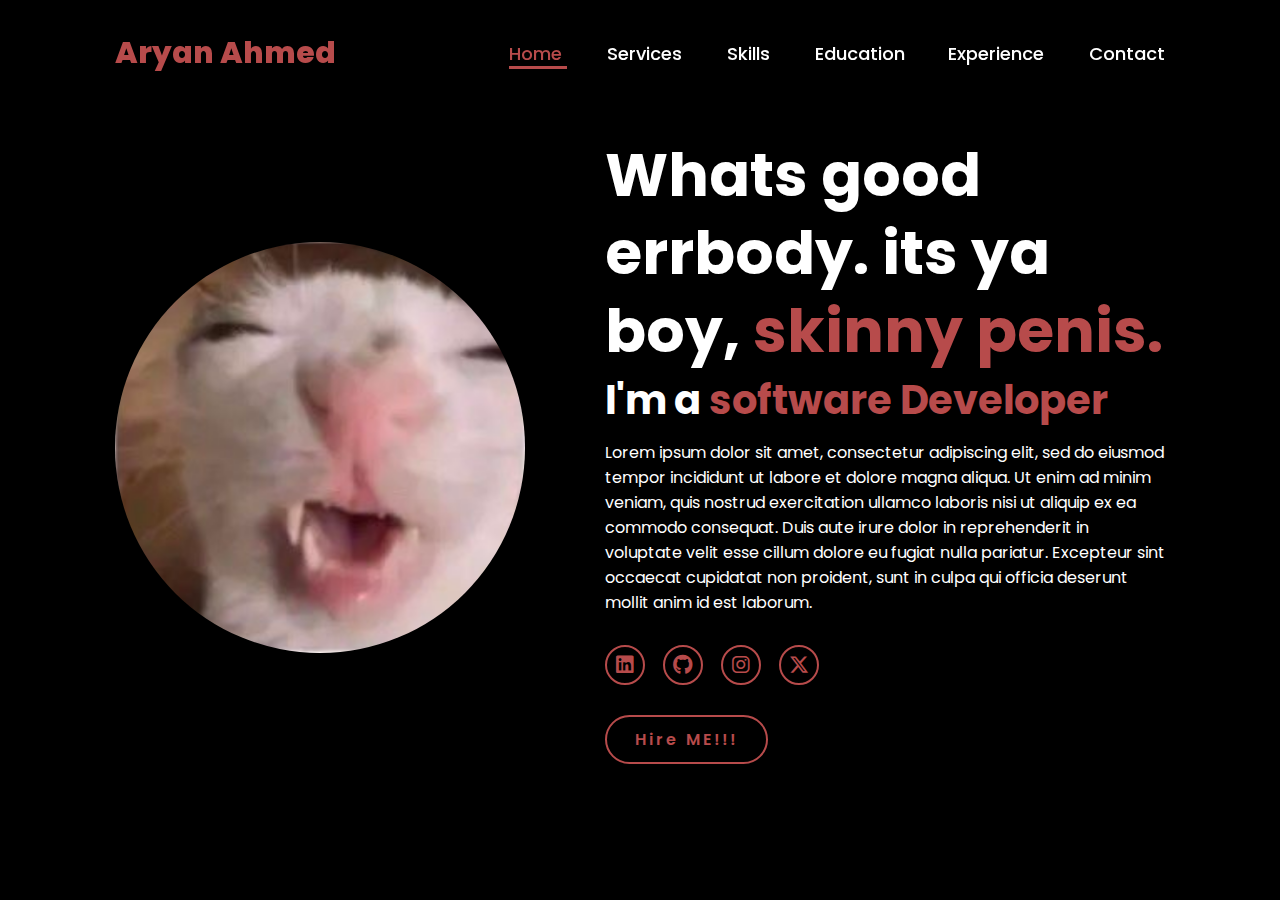
<file: yup.html>
<!DOCTYPE html>
<html lang="en">
    
<head>
    <meta charset="UTF-8">
    <meta name="viewport" content="width=device-width, initial-scale=1.0">
    <link rel="stylesheet" href="https://cdnjs.cloudflare.com/ajax/libs/font-awesome/6.5.2/css/all.min.css">
    <link rel="stylesheet" href="styles.css">
    <title> Document </title>
</head>
<body>
    <header>
        <a href="#" class="logo">Aryan Ahmed</a>

        <nav>
            <a href="#" class="active">Home </a>
            <a href="services.html">Services </a>
            <a href="skills.html">Skills </a>
            <a href="education.html">Education</a>
            <a href="experience.html">Experience </a>
            <a href="#">Contact </a>
        </nav>
    </header>
    <section class="home">
        <div class="home-img">
            <img src="main.png" alt="">
        </div>
        <div class="home-content">
            <h1>Whats good errbody. its ya boy, <span>skinny penis.</span></h1>
            <h3 class="typing-text"> I'm a <span> </span></h3>
            <p>Lorem ipsum dolor sit amet, consectetur adipiscing elit, sed do eiusmod tempor incididunt ut labore et dolore magna aliqua. Ut enim ad minim veniam, quis nostrud exercitation ullamco laboris nisi ut aliquip ex ea commodo consequat. Duis aute irure dolor in reprehenderit in voluptate velit esse cillum dolore eu fugiat nulla pariatur. Excepteur sint occaecat cupidatat non proident, sunt in culpa qui officia deserunt mollit anim id est laborum. </p>
            <div class="social-icons">
                <a href="https://www.linkedin.com/in/aryan-ahmed-68b483187/"><i class="fa-brands fa-linkedin"></i></a>
                <a href="https://github.com/Unidofogoho"><i class="fa-brands fa-github"></i></a>
                <a href="https://www.instagram.com/unidofogoho/"><i class="fa-brands fa-instagram"></i></a>
                <a href="https://x.com/pingpongman121"><i class="fa-brands fa-x-twitter"></i></a>

            </div>
            <a href="#" class="btn">Hire ME!!!</a>
        </div>
    </section>
</body>
</html>
</file>
<file: styles.css>
@import url('https://fonts.googleapis.com/css2?family=Poppins:wght@100;200;300;400;500;600&display=swap');
*{
    margin: 0;
    padding: 0;
    box-sizing: border-box;
    text-decoration: none;
    border: none;
    outline: none;
    font-family: 'Poppins', sans-serif;
}

html{
    font-size: 62.5%;
}

body{
    width: 100%;
    height: 100vh;
    overflow-x: hidden;
    background-color: black;
    color: white;
}

header{
    margin-top: 20px;
    position: fixed;
    top: 0;
    left: 0;
    width: 100%;
    padding: 1rem 9%;
    background-color: transparent;
    filter: drop-shadow(10px);
    display: flex;
    justify-content: space-between;
    align-items: center;
    z-index: 100;
}

.logo{
    font-size: 3rem;
    color: #b74b4b;
    font-weight: 800;
    cursor: pointer;
    transition: 0.5s ease;
}

.logo:hover{
    transform: scale(1.1);
}

nav a{
    font-size: 1.8rem;
    color: white;
    margin-left: 4rem;
    font-weight: 500;
    transition: 0.3s ease;
    border-bottom: 3px solid transparent;
}

nav a:hover,
nav a.active{
    color: #b74b4b;
    border-bottom: 3px solid #b74b4b;
}

@media(max-width:995px){
    nav{
        position: absolute;
        display: none;
        top: 0;
        right: 0;
        width: 40%;
        border-left: 3px solid #b74b4b;
        border-bottom: 3px solid #b74b4b;
        border-bottom-left-radius: 2rem;
        padding: 1rem solid;
        background-color: #161616;
        border-top: 0.1rem solid rgba(0,0,0,0.1);
    }

    nav.active{
        display: block;
    }

    nav a{
        display: block;
        font-size: 2rem;
        margin: 3rem 0;
    }

    nav a:hover,
    nav a.active{
        padding: 1rem;
        border-radius: 0.5rem;
        border-bottom: 0.5rem solid #b74b4b;
    }
}

section{
    min-height: 100vh;
    padding: 5rem 9% 5rem;
}

.home{
    display: flex;
    justify-content: center;
    align-items: center;
    gap: 8rem;
    background-color: black;
}

.home .home-content h1{
    font-size: 6rem;
    font-weight: 700;
    line-height: 1.3;
}

span{
    color: #b74b4b;
}

.home-content h3{
    font-size: 4rem;
    margin-bottom: 1rem;
    font-weight: 700;
}

.home-content p{
    font-size: 1.6rem;
}

.home-img{
    border-radius: 50%;
}

.home-img img{
    position: relative;
    width: 32vw;
    border-radius: 50%;
    box-shadow: 0 0 25px solid #b74b4b;
    cursor: pointer;
    transition: 0.2s linear;
}

.home-img img:hover{
    font-size: 1.8rem;
    font-weight: 500;
}

.social-icons a{
    display: inline-flex;
    justify-content: center;
    align-items: center;
    width: 4rem;
    height: 4rem;
    background-color: transparent;
    border: 0.2rem solid #b74b4b;
    font-size: 2rem;
    border-radius: 50%;
    margin: 3rem 1.5rem 3rem 0;
    transition: 0.3s ease;
    color: #b74b4b;
}

.social-icons a:hover{
    color: black;
    transform: scale(1.3) translateY(-5px);
    background-color: #b74b4b;
    box-shadow: 0  0 25px #b74b4b;
}

.btn{
    display: inline-block;
    padding: 1rem 2.8rem;
    background-color: black;
    border-radius: 4rem;
    font-size: 1.6rem;
    color: #b74b4b;
    letter-spacing: 0.3rem;
    font-weight: 600;
    border: 2px solid #b74b4b;
    transition: 0.3s ease;
    cursor: pointer;
}

.btn:hover{
    transform: scale3d(1.03);
    background-color: #b74b4b;
    color: black;
    box-shadow: 0 0 25px #b74b4b;
}

.typing-text{
    font-size: 34px;
    font-weight: 600;
    min-width: 280px;
}

.typing-text span{
    position: relative;
}

.typing-text span::before{
    content: "software Developer";
    color: #b74b4b;
    animation: words 20s infinite;
}

.typing-text span::after{
    content: "";
    background-color: black;
    position: absolute;
    width: calc(100% + 8px);
    height: 100%;
    border-left: 3px solid black;
    right: -8;
    animation: cursor 0.6s infinite;
}

@keyframes cursor{
    to{
        border-left: 3px solid #b74b4b;
    }
}

@keyframes words{
    0%, 20%{
        content: "Wanted Criminal";
    }
    21%, 40%{
        content: "Philantrophist(for myself)";
    }
    41%, 60%{
        content: "Sexy Guy";
    }
    61%, 80%{
        content: "Youtuber";
    }
    81%, 100%{
        content: "The Goat";
    }
}

@media (max-width: 1000px){
    .home{
        gap: 4rem;
    }
}

@media(max-width:995px){
    .home{
        flex-direction: column;
        margin: 5rem 4rem;
    }

    .home .home-content h3{
        font-size: 2.5rem;
    }

    .home-content h1{
        font-size: 5rem;
    }

    .home-img img{
        width: 70vw;
        margin-top: 4rem;
    }
}
</file>
